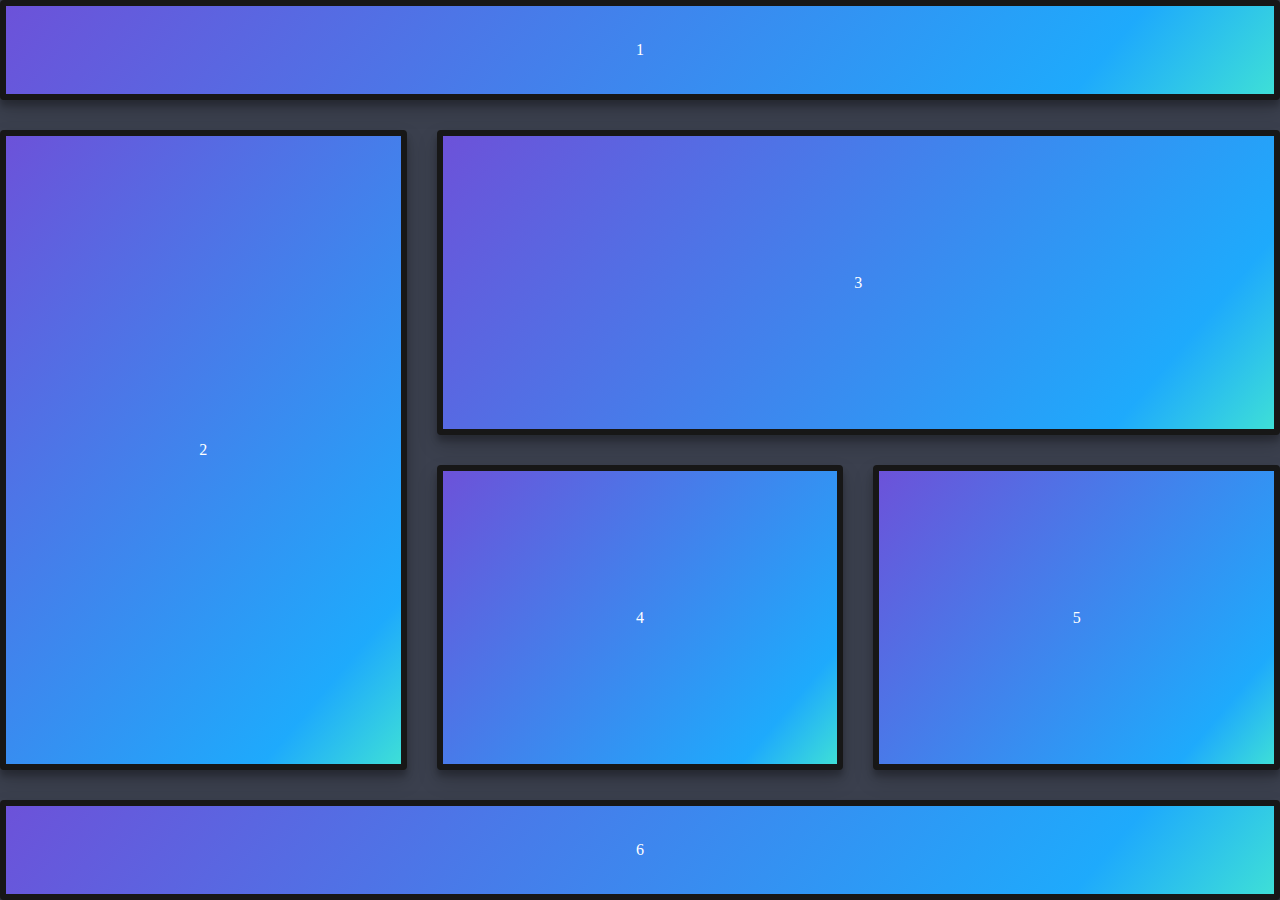
<file: index.html>
<!DOCTYPE html>
<html lang="en">
<head>
    <meta charset="UTF-8">
    <meta http-equiv="X-UA-Compatible" content="IE=edge">
    <meta name="viewport" content="width=device-width, initial-scale=1.0">
    <title>Document</title>
    <link rel="stylesheet" href="style.css">
</head>
<body>
    <div class="container">
        <div class="topBottom item"> 1 </div>
        <div class="item sidebar"> 2 </div>
        <div class="item content-1"> 3 </div>
        <div class="item"> 4 </div>
        <div class="item"> 5 </div>
        <div class="topBottom item"> 6 </div>
    </div>
</body>
</html>
</file>
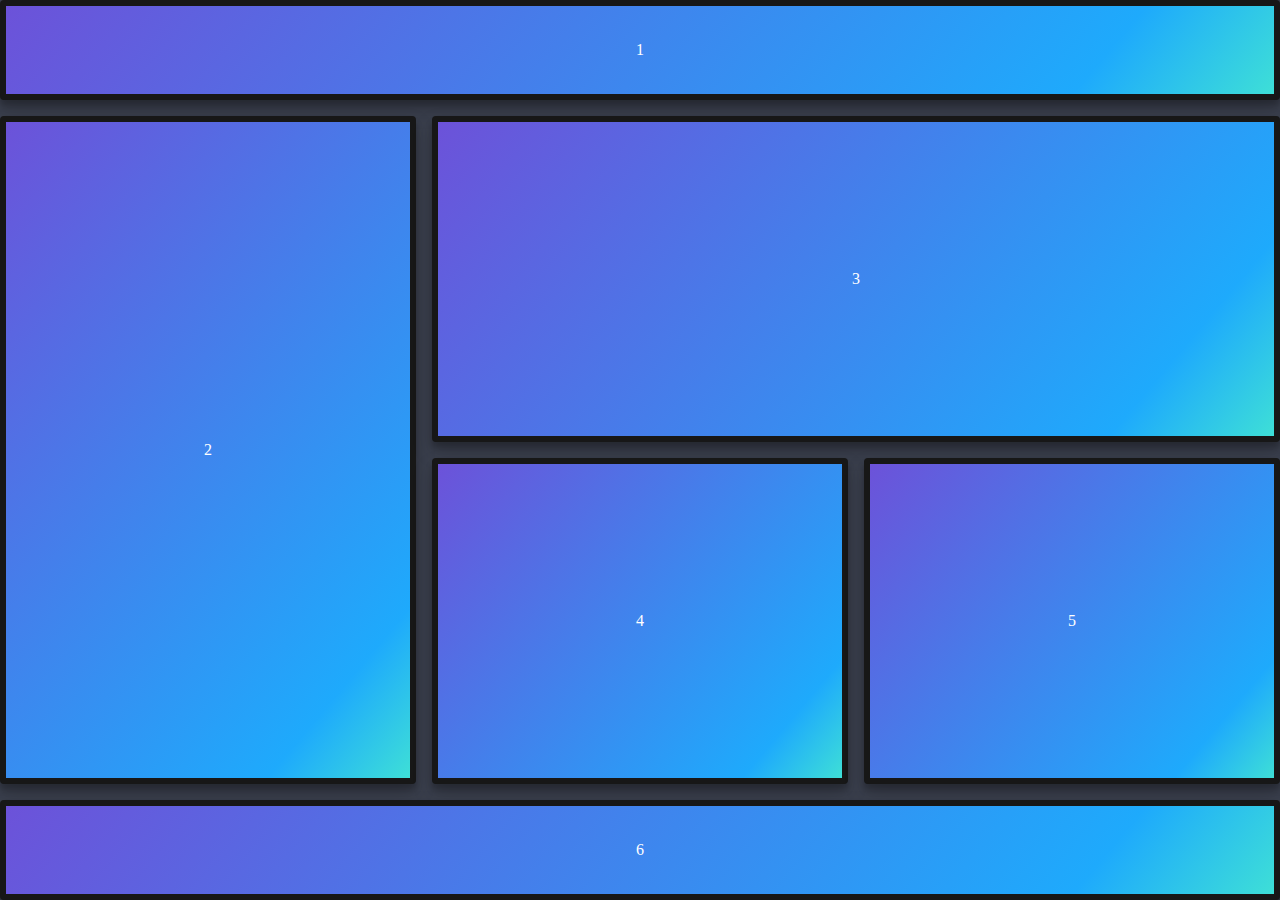
<file: index2.html>
<!DOCTYPE html>
<html lang="en">
<head>
    <meta charset="UTF-8">
    <meta http-equiv="X-UA-Compatible" content="IE=edge">
    <meta name="viewport" content="width=device-width, initial-scale=1.0">
    <title>Document</title>
    <link rel="stylesheet" href="style2.css">
</head>
<body>
    <div class="container">
        <div class="item1 item"> 1 </div>
        <div class="item2 item"> 2 </div>
        <div class="item3 item"> 3 </div>
        <div class="item4 item"> 4 </div>
        <div class="item5 item"> 5 </div>
        <div class="item6 item"> 6 </div>
    </div>
</body>
</html>
</file>
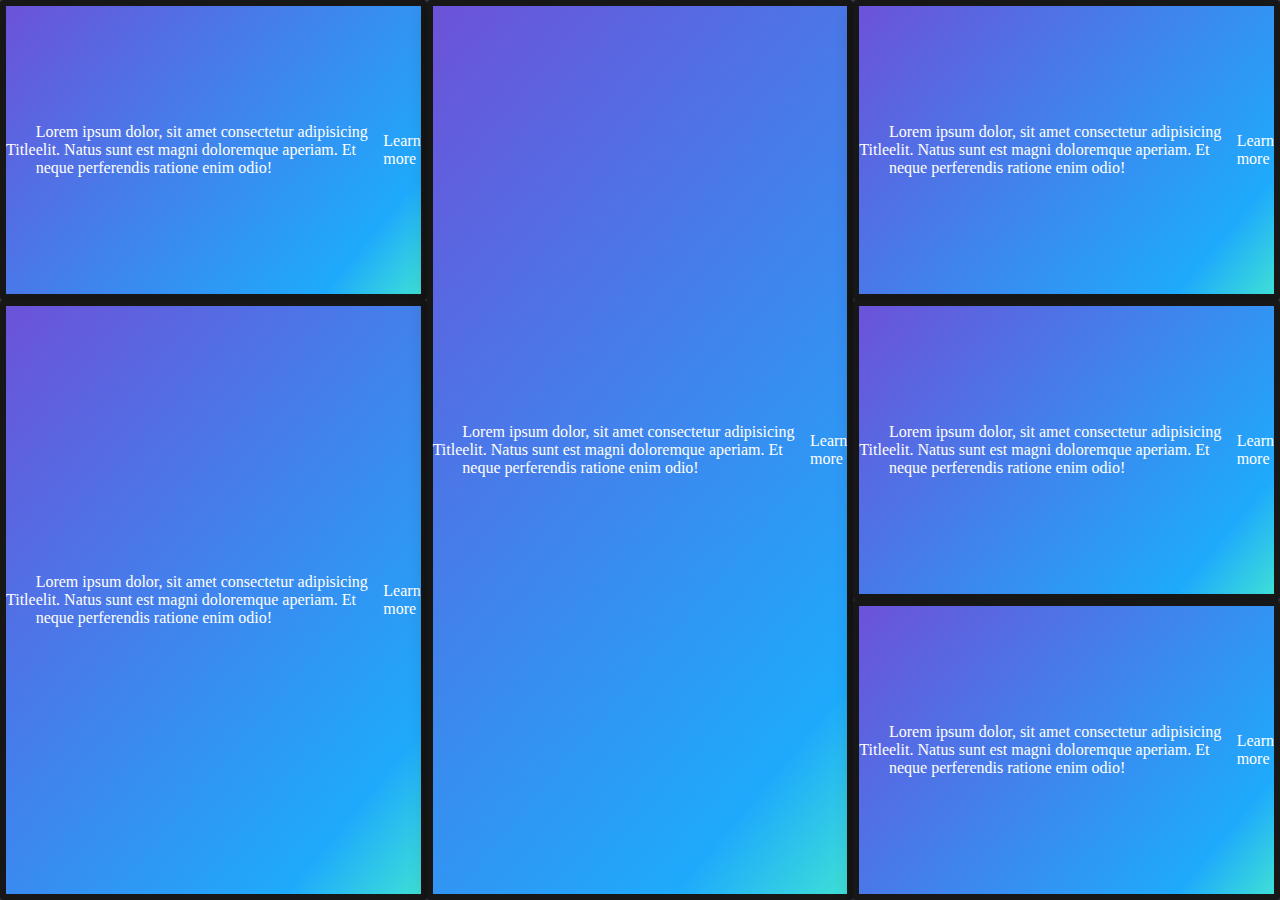
<file: reponsiveGrid.html>
<!DOCTYPE html>
<html lang="en">
<head>
    <meta charset="UTF-8">
    <meta http-equiv="X-UA-Compatible" content="IE=edge">
    <meta name="viewport" content="width=device-width, initial-scale=1.0">
    <title>Document</title>
    <link rel="stylesheet" href="./reponsiveGrid.css">
</head>
<body>
    <div class="container">
        <div class="item1 item">
            <div>Title</div>
            <div>Lorem ipsum dolor, sit amet consectetur adipisicing elit. Natus sunt est magni doloremque aperiam. Et neque perferendis ratione enim odio!</div>
            <div>Learn more</div>
        </div>
        <div class="item2 item">
            <div>Title</div>
            <div>Lorem ipsum dolor, sit amet consectetur adipisicing elit. Natus sunt est magni doloremque aperiam. Et neque perferendis ratione enim odio!</div>
            <div>Learn more</div>
        </div>
        <div class="item3 item">
            <div>Title</div>
            <div>Lorem ipsum dolor, sit amet consectetur adipisicing elit. Natus sunt est magni doloremque aperiam. Et neque perferendis ratione enim odio!</div>
            <div>Learn more</div>
        </div>
        <div class="item4 item">
            <div>Title</div>
            <div>Lorem ipsum dolor, sit amet consectetur adipisicing elit. Natus sunt est magni doloremque aperiam. Et neque perferendis ratione enim odio!</div>
            <div>Learn more</div>
        </div>
        <div class="item5 item">
            <div>Title</div>
            <div>Lorem ipsum dolor, sit amet consectetur adipisicing elit. Natus sunt est magni doloremque aperiam. Et neque perferendis ratione enim odio!</div>
            <div>Learn more</div>
        </div>
        <div class="item6 item">
            <div>Title</div>
            <div>Lorem ipsum dolor, sit amet consectetur adipisicing elit. Natus sunt est magni doloremque aperiam. Et neque perferendis ratione enim odio!</div>
            <div>Learn more</div>
        </div>
    </div>
</body>
</html>
</file>
<file: style.css>
body {
    background-color: #3b404e;
    height: 100vh;
    display: flex;
    justify-content: center;
    align-items: center;
    margin: 0px;
}
  
  .item {
    background-color: #1EAAFC;
    background-image: linear-gradient(130deg, #6C52D9 0%, #1EAAFC 85%, #3EDFD7 100%);
    box-shadow: 0 10px 20px rgba(0,0,0,0.19), 0 6px 6px rgba(0,0,0,0.23);
    color: #fff;
    border-radius: 4px;
    border: 6px solid #171717;
    display: flex;
    justify-content: center;
    align-items: center;
  }
.container{
    height: 100vh;
    width: 100vw;
    display: grid;
    grid-template-columns: repeat(3, 1fr);
    grid-template-rows: 100px repeat(2, 1fr) 100px;
    grid-gap: 30px;
}
.sidebar{
    grid-row: 2 / span 2; 
}
.topBottom{
    grid-column: 1 / span 3; 
}
.content-1{
    grid-column: 2 / span 2;
}
/* .container{
    width: 100%;
    display: grid;
    grid-template-columns: 100px 30% 1fr;
    grid-template-rows: 200px 100px;
    grid-gap: 1rem;
} */
</file>
<file: style2.css>
body {
    background-color: #3b404e;
    height: 100vh;
    display: flex;
    justify-content: center;
    align-items: center;
    margin: 0px;
}
  
  .item {
    background-color: #1EAAFC;
    background-image: linear-gradient(130deg, #6C52D9 0%, #1EAAFC 85%, #3EDFD7 100%);
    box-shadow: 0 10px 20px rgba(0,0,0,0.19), 0 6px 6px rgba(0,0,0,0.23);
    color: #fff;
    border-radius: 4px;
    border: 6px solid #171717;
    display: flex;
    justify-content: center;
    align-items: center;
  }
.item1{
    grid-area: item1;
}
.item2{
    grid-area: item2;
}
.item3{
    grid-area: item3;
}
.item4{
    grid-area: item4;
}
.item5{
    grid-area: item5;
}
.item6{
    grid-area: item6;
}
.container{
    width: 100vw;     
    height: 100vh;
    display: grid;
    grid-gap: 1rem;
    grid-template-columns: repeat(3, 1fr);
    grid-template-rows: 100px 1fr 1fr   100px;
    grid-template-areas:
        "item1 item1 item1" 
        "item2 item3 item3"
        "item2 item4 item5"
        "item6 item6 item6" 
}
</file>
<file: reponsiveGrid.css>
body {
    background-color: #3b404e;
    height: 100vh;
    display: flex;
    justify-content: center;
    align-items: center;
    margin: 0px;
}
.item {
    background-color: #1EAAFC;
    background-image: linear-gradient(130deg, #6C52D9 0%, #1EAAFC 85%, #3EDFD7 100%);
    box-shadow: 0 10px 20px rgba(0,0,0,0.19), 0 6px 6px rgba(0,0,0,0.23);
    color: #fff;
    border-radius: 4px;
    border: 6px solid #171717;
    display: flex;
    justify-content: center;
    align-items: center;
  }
.container{
    display: grid;
    width: 100vw;
    height: 100vh;
}
@media only screen and (min-width:1050px) {
    .container{
        grid-template-columns: repeat(3 ,1fr);
    }
    .item2{
        grid-row: 2/4;
    }
    .item3{
        grid-row: 1/4;
    }
}
@media only screen and (max-width:1049px) and (min-width: 601px) {
    .container{
        grid-template-columns: 1fr 1fr;
    }
    .item2{
        grid-row: 2/4;
    }
    .item3{
        grid-row: 2/4;
    }
}
@media only screen and (max-width:600px) {
    .container{
        grid-template-columns: 1fr;
    }
}
</file>
